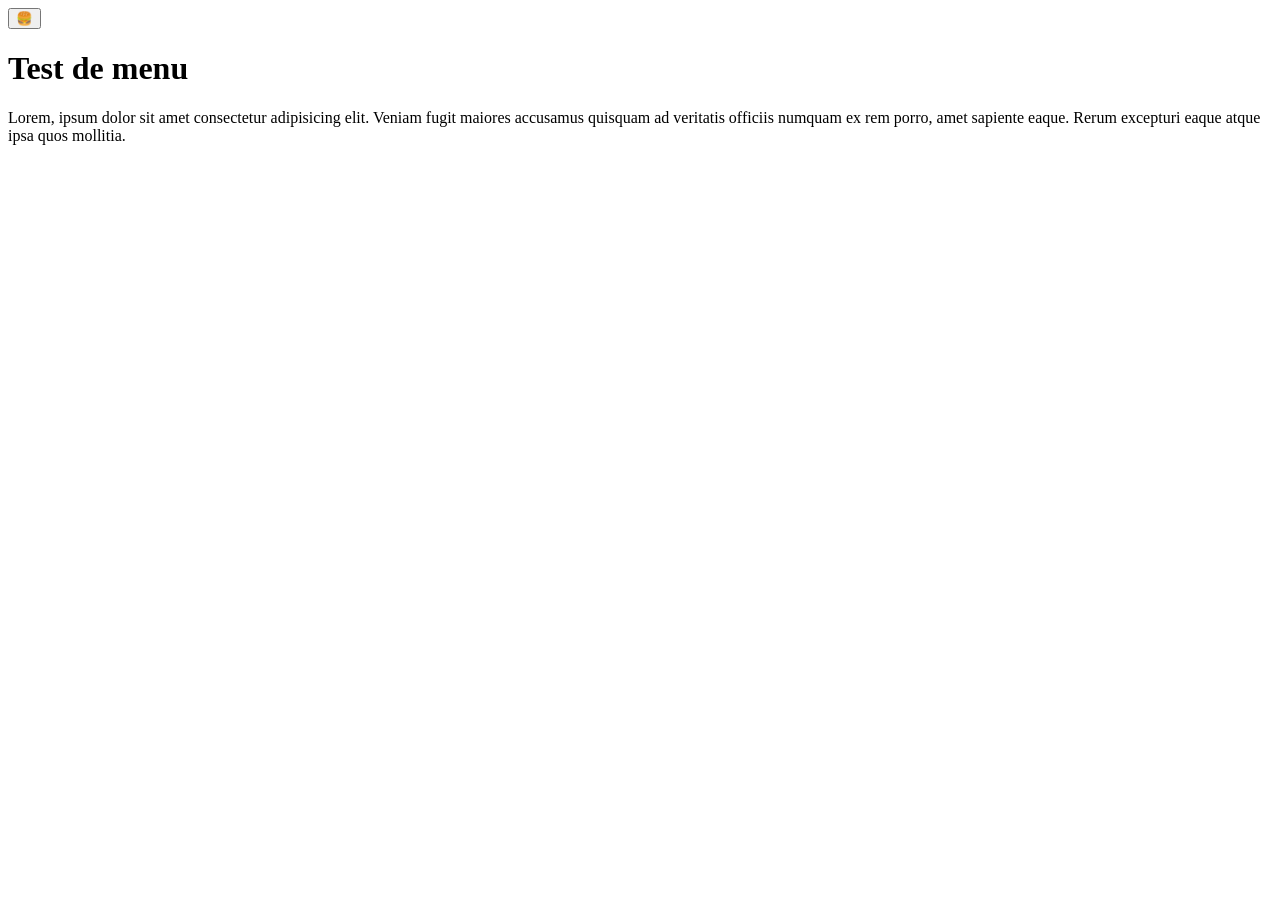
<file: index.html>
<!DOCTYPE html>
<html lang="fr">

<head>
  <meta charset="utf-8">
  <meta name="viewport" content="width=device-width, initial-scale=1">
  <title>Test de menu</title>
  <link rel="stylesheet" href="src/css/styles.css">
</head>

<body>
  <header class="header header--home">

    <!-- Menu principal -->
     <!-- Bouton qui ouvre le menu -->
    <button class="burger" type="button"  popovertarget="menu"aria-label="Menu">
      🍔
    </button>
<!-- popover  le navigateur l'ouvre et le ferme sans JavaScript -->
    <nav class="menu" id="menu" popover  aria-label="Main menu">
      <!-- Bouton de fermeture : popovertargetaction="hide" ferme seulement le menu.
       autofocus : le focus va sur ce bouton à l'ouverture -->
      <button class="menu__close burger burger--close"
       type="button"
       popovertarget= "menu" 
       popovertargetaction="hide" 
       aria-label="Close the menu"
       autofocus>
        🍔
      </button>
      <ul class="menu__list">
        <!-- Liens relatifs : index.html est à la racine, donc pas de ../ -->
        <li class="menu__item"><a class="menu__link" href="cats/index.html">Les chats</a>
          <ul>
            <li><a href="cats/chat-1.html">chat 1</a></li>
            <li><a href="cats/chat-2.html">chat 2</a></li>
          </ul>
        </li>
        <li class="menu__item"><a class="menu__link" href="dogs/index.html">Les chiens</a>
          <ul>
            <li><a href="dogs/chien-1.html">chien 1</a></li>
            <li><a href="dogs/chien-2.html">chien 2</a></li>
          </ul>
        </li>
      </ul>
    </nav>
    <!-- Fin du menu principal -->
  </header>

  <!-- Contenu principal de la page -->
  <main>
    <h1>Test de menu</h1>
    <p>
      Lorem, ipsum dolor sit amet consectetur adipisicing elit. Veniam fugit maiores accusamus quisquam ad veritatis
      officiis numquam ex rem porro, amet sapiente eaque. Rerum excepturi eaque atque ipsa quos mollitia.
    </p>
  </main>
  <!-- Fin du contenu principal -->

</body>

</html>
</file>
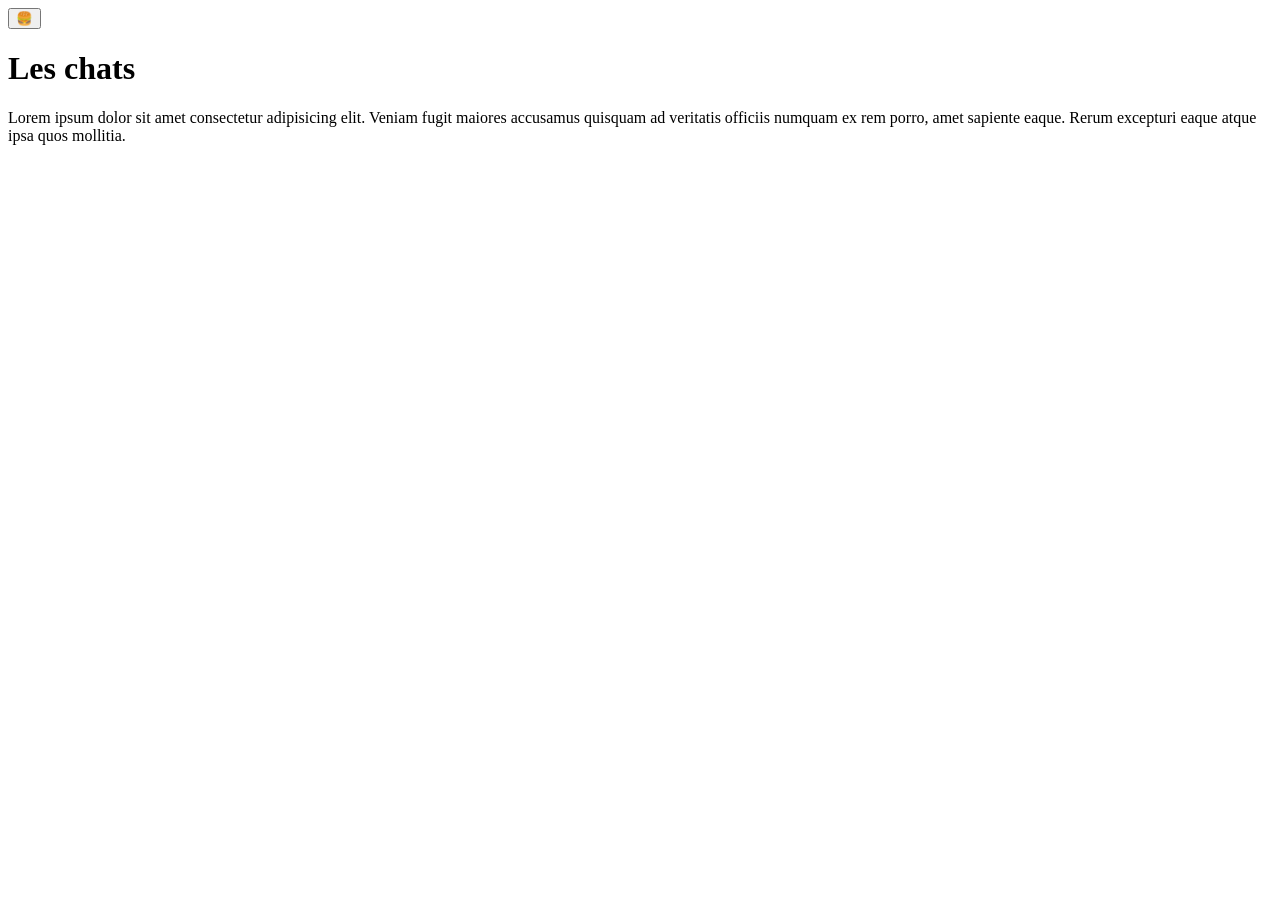
<file: cats/index.html>
<!DOCTYPE html>
<html lang="fr">

<head>
  <meta charset="utf-8">
  <meta name="viewport" content="width=device-width, initial-scale=1">
  <title>Les chats</title>
  <!-- La page est dans cats/ : on remonte d'un dossier avec ../ -->
  <link rel="stylesheet" href="../src/css/styles.css">
</head>

<body>
  <header class="header">

    <!-- Menu principal -->
    <button class="burger" type="button" popovertarget="menu" aria-label="Menu">
      🍔
    </button>
    <nav class="menu" id="menu" popover aria-label="Main menu">
      <button class="menu__close burger burger--close"
       type="button"
       popovertarget="menu"
       popovertargetaction="hide"
       aria-label="Close the menu"
       autofocus>
        🍔
      </button>
      <ul class="menu__list">
        <li class="menu__item"><a class="menu__link" href="index.html">Les chats</a>
          <ul>
            <li><a href="chat-1.html">chat 1</a></li>
            <li><a href="chat-2.html">chat 2</a></li>
          </ul>
        </li>
        <li class="menu__item"><a class="menu__link" href="../dogs/index.html">Les chiens</a>
          <ul>
            <li><a href="../dogs/chien-1.html">chien 1</a></li>
            <li><a href="../dogs/chien-2.html">chien 2</a></li>
          </ul>
        </li>
      </ul>
    </nav>
    <!-- Fin du menu principal -->
  </header>

  <main>
    <h1>Les chats</h1>
    <p>
      Lorem ipsum dolor sit amet consectetur adipisicing elit. Veniam fugit maiores accusamus quisquam ad veritatis
      officiis numquam ex rem porro, amet sapiente eaque. Rerum excepturi eaque atque ipsa quos mollitia.
    </p>
  </main>

</body>

</html>
</file>
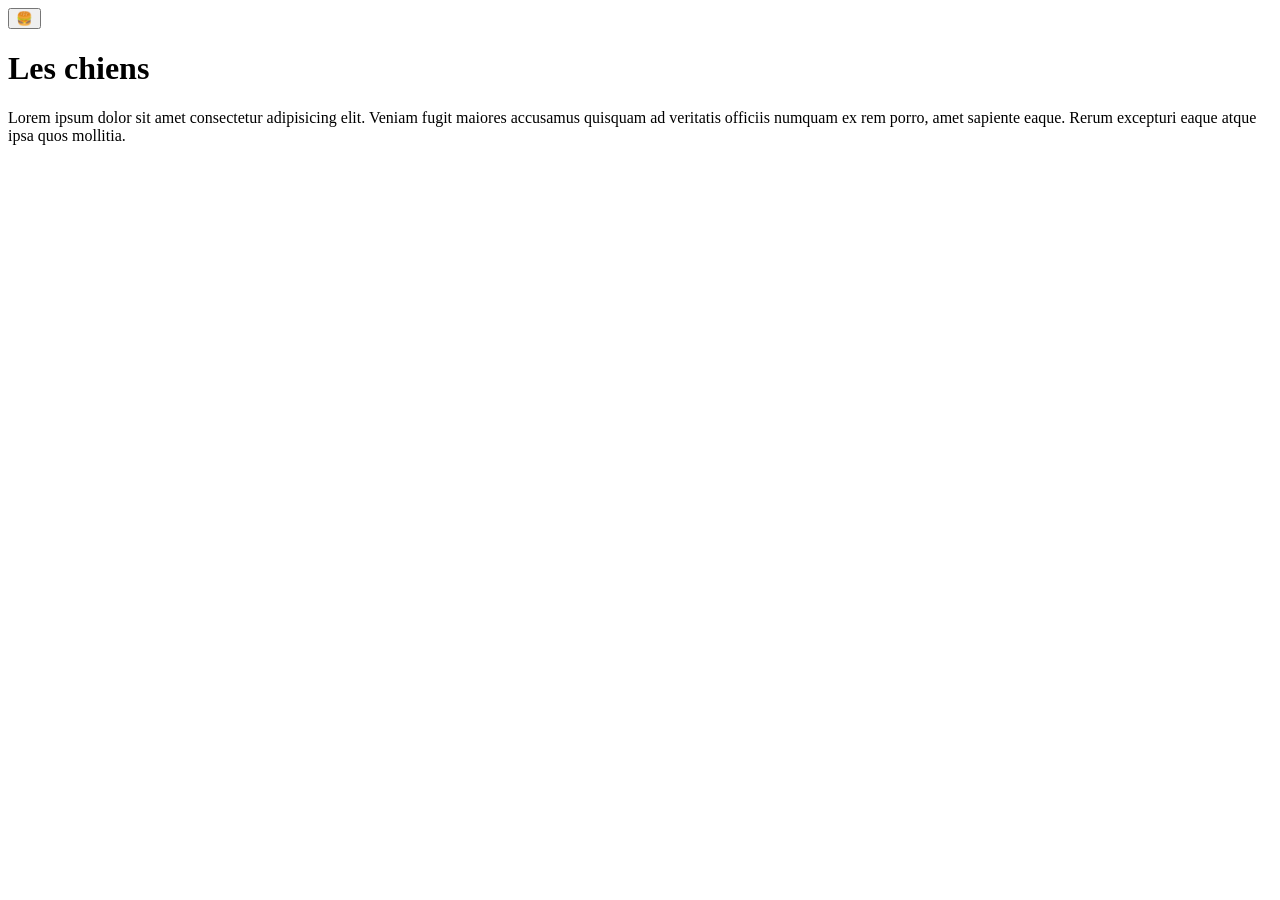
<file: dogs/index.html>
<!DOCTYPE html>
<html lang="fr">

<head>
  <meta charset="utf-8">
  <meta name="viewport" content="width=device-width, initial-scale=1">
  <title>Les chiens</title>
  <!-- La page est dans dogs/ : on remonte d'un dossier avec ../ -->
  <link rel="stylesheet" href="../src/css/styles.css">
</head>

<body>
  <header class="header">

    <!-- Menu principal -->
    <button class="burger" type="button" popovertarget="menu" aria-label="Menu">
      🍔
    </button>
    <nav class="menu" id="menu" popover aria-label="Main menu">
      <button class="menu__close burger burger--close"
       type="button"
       popovertarget="menu"
       popovertargetaction="hide"
       aria-label="Close the menu"
       autofocus>
        🍔
      </button>
      <ul class="menu__list">
        <li class="menu__item"><a class="menu__link" href="../cats/index.html">Les chats</a>
          <ul>
            <li><a href="../cats/chat-1.html">chat 1</a></li>
            <li><a href="../cats/chat-2.html">chat 2</a></li>
          </ul>
        </li>
        <li class="menu__item"><a class="menu__link" href="index.html">Les chiens</a>
          <ul>
            <li><a href="chien-1.html">chien 1</a></li>
            <li><a href="chien-2.html">chien 2</a></li>
          </ul>
        </li>
      </ul>
    </nav>
    <!-- Fin du menu principal -->
  </header>

  <main>
    <h1>Les chiens</h1>
    <p>
      Lorem ipsum dolor sit amet consectetur adipisicing elit. Veniam fugit maiores accusamus quisquam ad veritatis
      officiis numquam ex rem porro, amet sapiente eaque. Rerum excepturi eaque atque ipsa quos mollitia.
    </p>
  </main>

</body>

</html>
</file>
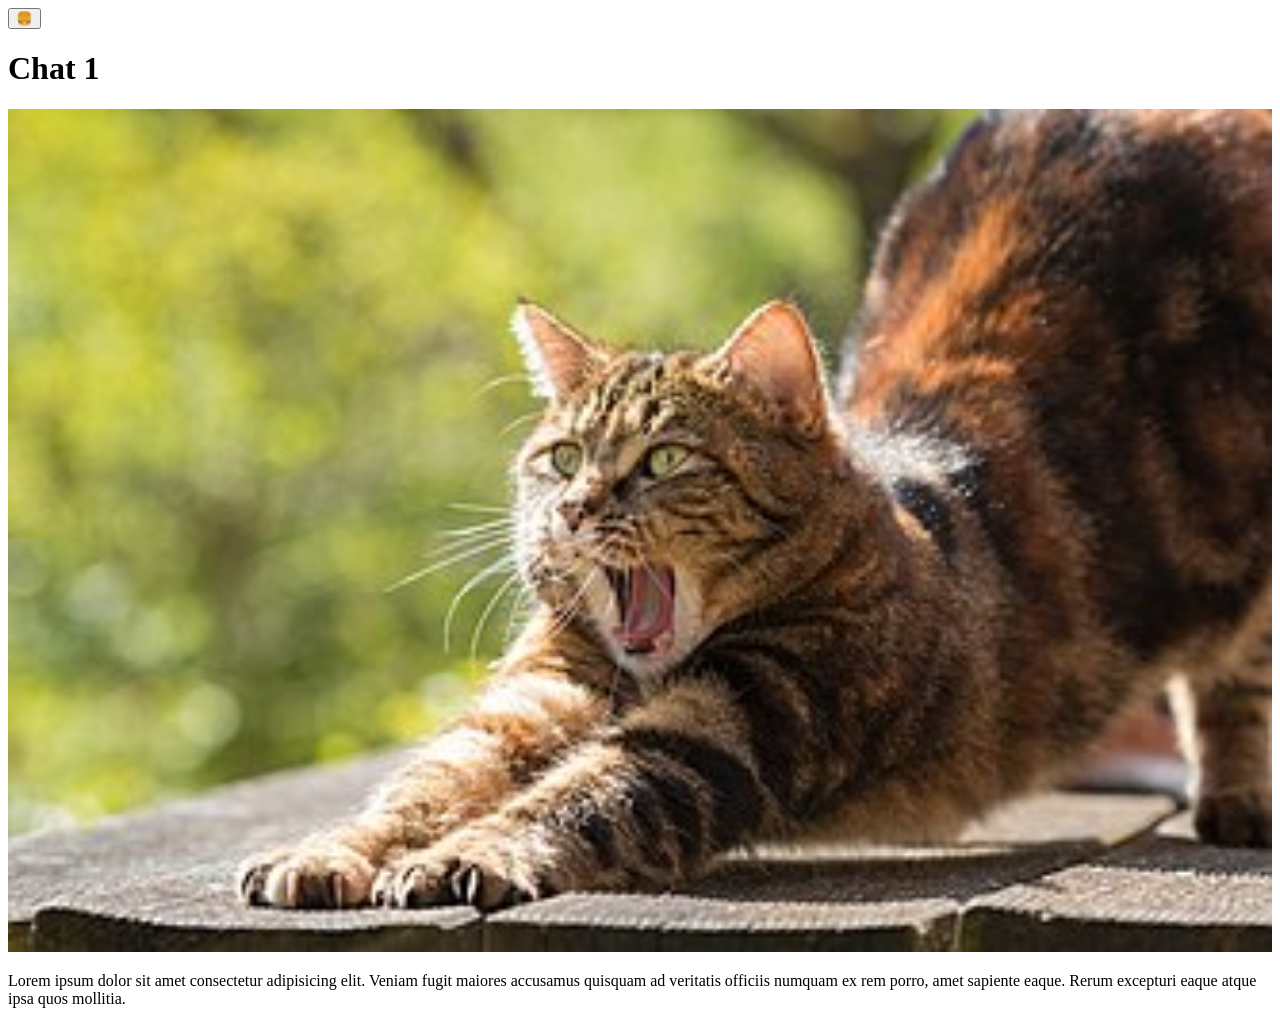
<file: cats/chat-1.html>
<!DOCTYPE html>
<html lang="fr">

<head>
  <meta charset="utf-8">
  <meta name="viewport" content="width=device-width, initial-scale=1">
  <title>Chat 1</title>
  <!-- La page est dans cats/ : on remonte d'un dossier avec ../ -->
  <link rel="stylesheet" href="../src/css/styles.css">
</head>

<body>
  <header class="header">

    <!-- Menu principal -->
    <button class="burger" type="button" popovertarget="menu" aria-label="Menu">
      🍔
    </button>
    <nav class="menu" id="menu" popover aria-label="Main menu">
      <button class="menu__close burger burger--close"
       type="button"
       popovertarget="menu"
       popovertargetaction="hide"
       aria-label="Close the menu"
       autofocus>
        🍔
      </button>
      <ul class="menu__list">
        <li class="menu__item"><a class="menu__link" href="index.html">Les chats</a>
          <ul>
            <li><a href="chat-1.html">chat 1</a></li>
            <li><a href="chat-2.html">chat 2</a></li>
          </ul>
        </li>
        <li class="menu__item"><a class="menu__link" href="../dogs/index.html">Les chiens</a>
          <ul>
            <li><a href="../dogs/chien-1.html">chien 1</a></li>
            <li><a href="../dogs/chien-2.html">chien 2</a></li>
          </ul>
        </li>
      </ul>
    </nav>
    <!-- Fin du menu principal -->
  </header>

  <main>
    <h1>Chat 1</h1>
    <img class="media media--fullwidth" src="../public/img/cats/Cat_yawning_in_park.jpg" alt="Chat qui baille">
    <p>
      Lorem ipsum dolor sit amet consectetur adipisicing elit. Veniam fugit maiores accusamus quisquam ad veritatis
      officiis numquam ex rem porro, amet sapiente eaque. Rerum excepturi eaque atque ipsa quos mollitia.
    </p>
  </main>

</body>

</html>
</file>
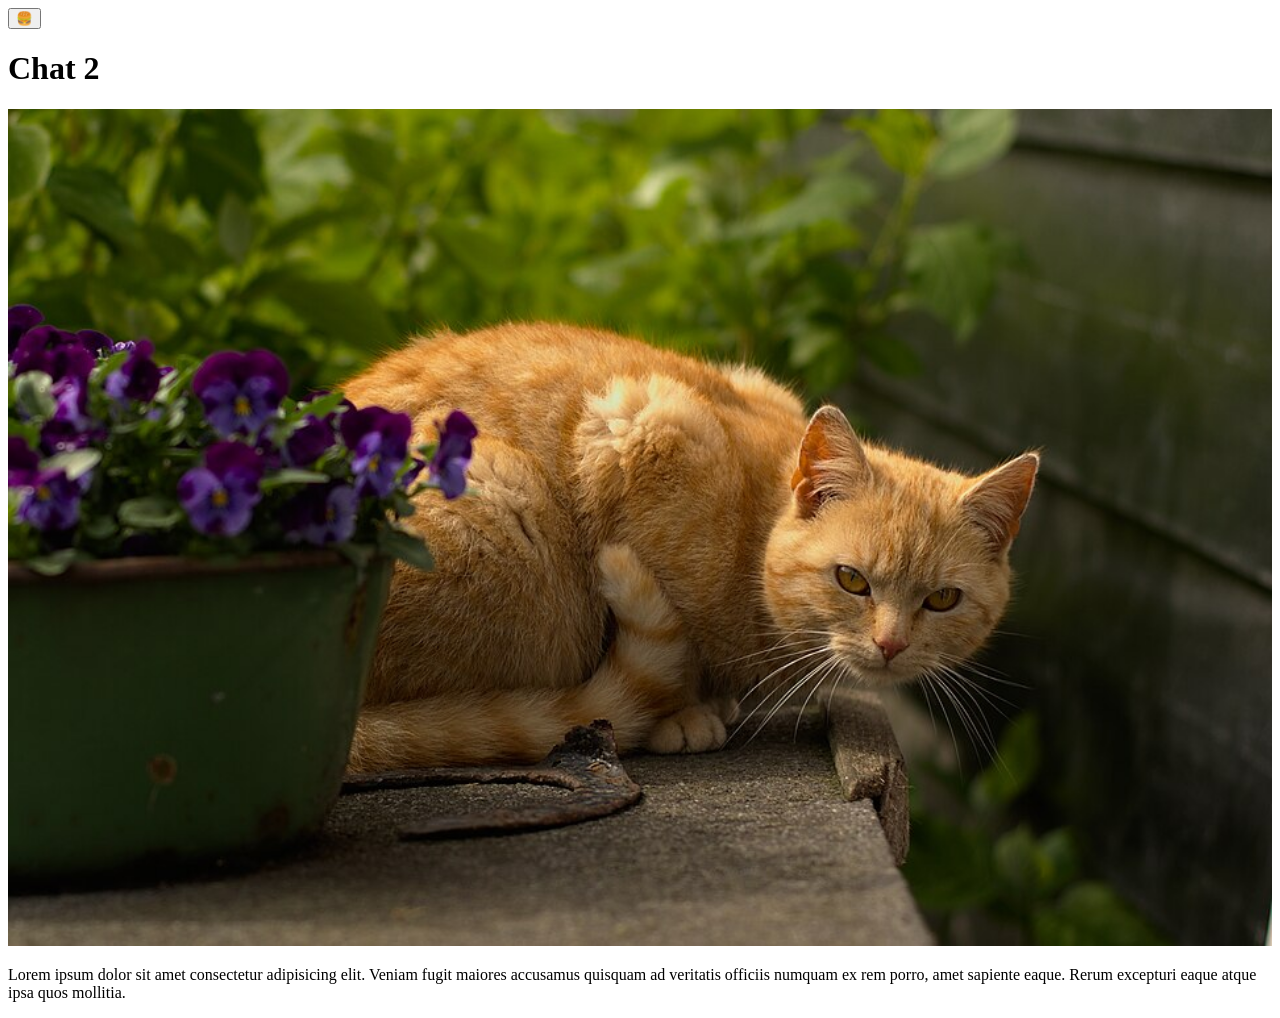
<file: cats/chat-2.html>
<!DOCTYPE html>
<html lang="fr">

<head>
  <meta charset="utf-8">
  <meta name="viewport" content="width=device-width, initial-scale=1">
  <title>Chat 2</title>
  <!-- La page est dans cats/ : on remonte d'un dossier avec ../ -->
  <link rel="stylesheet" href="../src/css/styles.css">
</head>

<body>
  <header class="header">

    <!-- Menu principal -->
    <button class="burger" type="button" popovertarget="menu" aria-label="Menu">
      🍔
    </button>
    <nav class="menu" id="menu" popover aria-label="Main menu">
      <button class="menu__close burger burger--close"
       type="button"
       popovertarget="menu"
       popovertargetaction="hide"
       aria-label="Close the menu"
       autofocus>
        🍔
      </button>
      <ul class="menu__list">
        <li class="menu__item"><a class="menu__link" href="index.html">Les chats</a>
          <ul>
            <li><a href="chat-1.html">chat 1</a></li>
            <li><a href="chat-2.html">chat 2</a></li>
          </ul>
        </li>
        <li class="menu__item"><a class="menu__link" href="../dogs/index.html">Les chiens</a>
          <ul>
            <li><a href="../dogs/chien-1.html">chien 1</a></li>
            <li><a href="../dogs/chien-2.html">chien 2</a></li>
          </ul>
        </li>
      </ul>
    </nav>
    <!-- Fin du menu principal -->
  </header>

  <main>
    <h1>Chat 2</h1>
    <img class="media media--fullwidth" src="../public/img/cats/Cautious_Tabby_Red_Cat.jpg" alt="Chat tigré roux méfiant">
    <p>
      Lorem ipsum dolor sit amet consectetur adipisicing elit. Veniam fugit maiores accusamus quisquam ad veritatis
      officiis numquam ex rem porro, amet sapiente eaque. Rerum excepturi eaque atque ipsa quos mollitia.
    </p>
  </main>

</body>

</html>
</file>
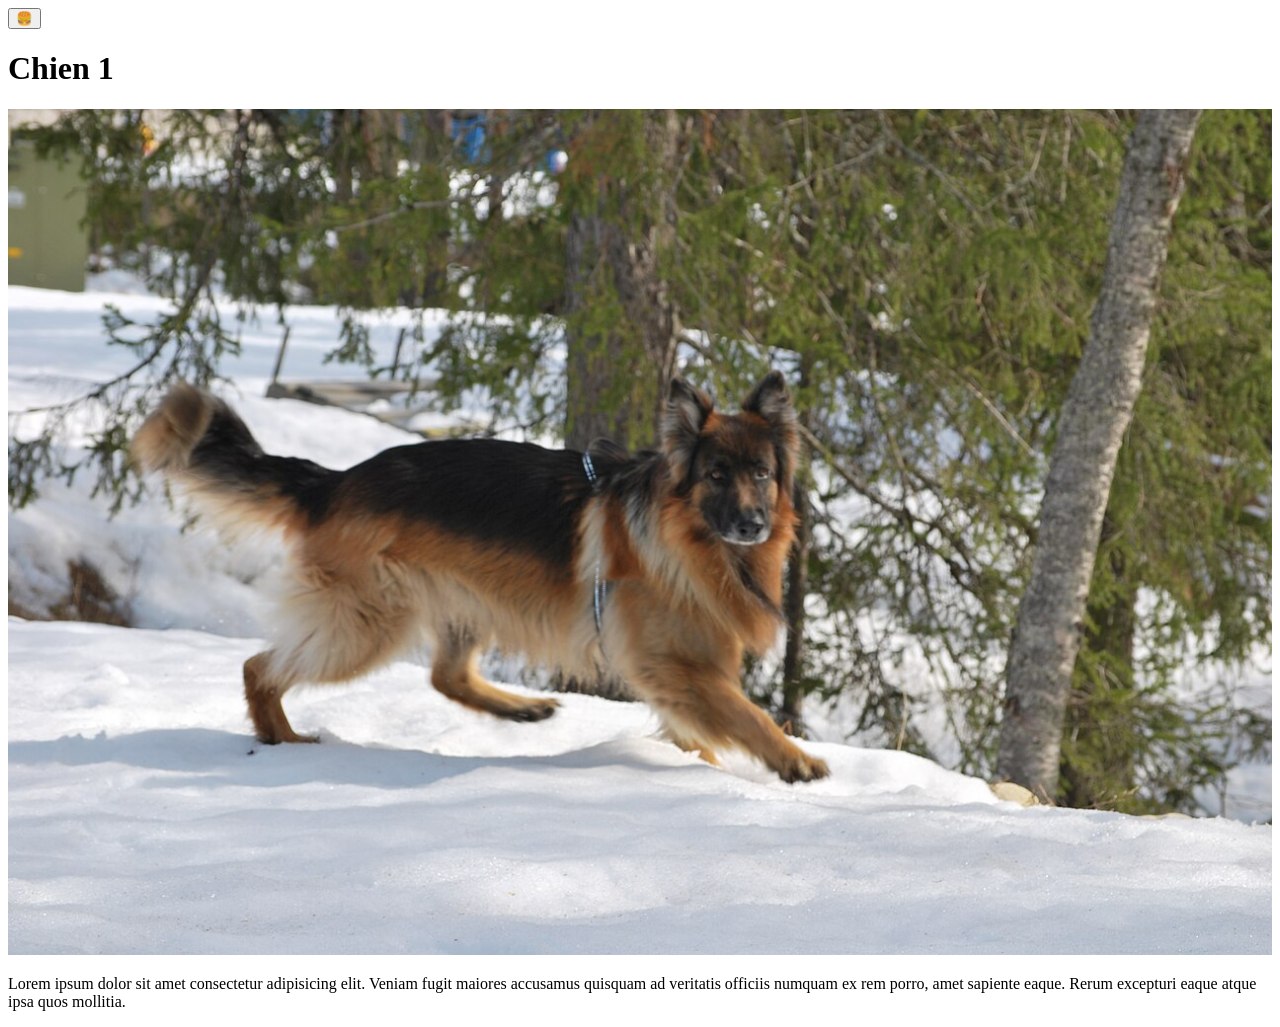
<file: dogs/chien-1.html>
<!DOCTYPE html>
<html lang="fr">

<head>
  <meta charset="utf-8">
  <meta name="viewport" content="width=device-width, initial-scale=1">
  <title>Chien 1</title>
  <!-- La page est dans dogs/ : on remonte d'un dossier avec ../ -->
  <link rel="stylesheet" href="../src/css/styles.css">
</head>

<body>
  <header class="header">

    <!-- Menu principal -->
    <button class="burger" type="button" popovertarget="menu" aria-label="Menu">
      🍔
    </button>
    <nav class="menu" id="menu" popover aria-label="Main menu">
      <button class="menu__close burger burger--close"
       type="button"
       popovertarget="menu"
       popovertargetaction="hide"
       aria-label="Close the menu"
       autofocus>
        🍔
      </button>
      <ul class="menu__list">
        <li class="menu__item"><a class="menu__link" href="../cats/index.html">Les chats</a>
          <ul>
            <li><a href="../cats/chat-1.html">chat 1</a></li>
            <li><a href="../cats/chat-2.html">chat 2</a></li>
          </ul>
        </li>
        <li class="menu__item"><a class="menu__link" href="index.html">Les chiens</a>
          <ul>
            <li><a href="chien-1.html">chien 1</a></li>
            <li><a href="chien-2.html">chien 2</a></li>
          </ul>
        </li>
      </ul>
    </nav>
    <!-- Fin du menu principal -->
  </header>

  <main>
    <h1>Chien 1</h1>
    <img class="media media--fullwidth" src="../public/img/dogs/German_shepherd_(5781199120).jpg" alt="Berger allemand">
    <p>
      Lorem ipsum dolor sit amet consectetur adipisicing elit. Veniam fugit maiores accusamus quisquam ad veritatis
      officiis numquam ex rem porro, amet sapiente eaque. Rerum excepturi eaque atque ipsa quos mollitia.
    </p>
  </main>

</body>

</html>
</file>
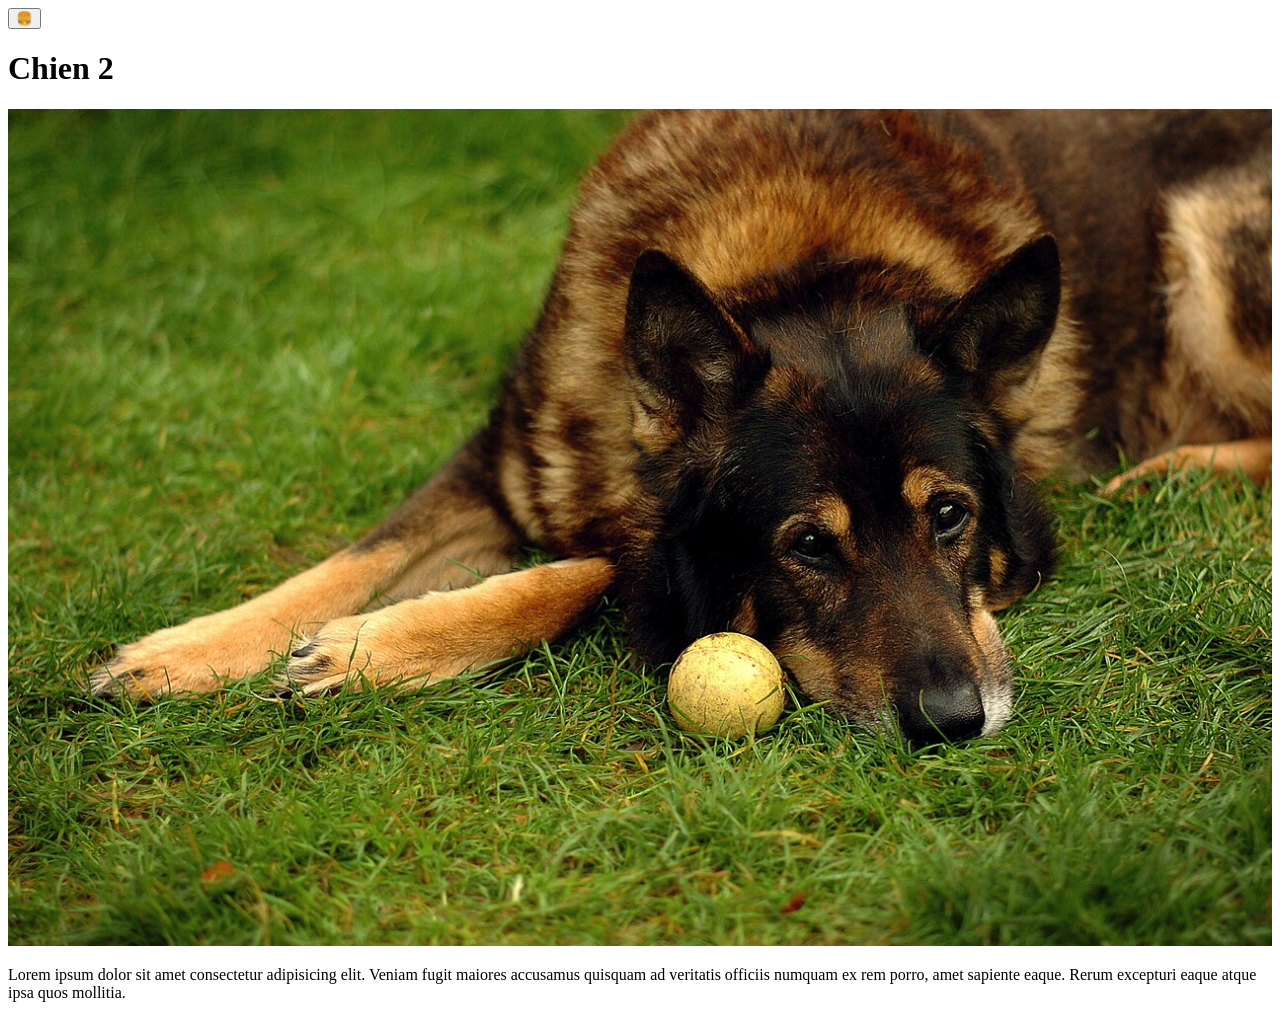
<file: dogs/chien-2.html>
<!DOCTYPE html>
<html lang="fr">

<head>
  <meta charset="utf-8">
  <meta name="viewport" content="width=device-width, initial-scale=1">
  <title>Chien 2</title>
  <!-- La page est dans dogs/ : on remonte d'un dossier avec ../ -->
  <link rel="stylesheet" href="../src/css/styles.css">
</head>

<body>
  <header class="header">

    <!-- Menu principal -->
    <button class="burger" type="button" popovertarget="menu" aria-label="Menu">
      🍔
    </button>
    <nav class="menu" id="menu" popover aria-label="Main menu">
      <button class="menu__close burger burger--close"
       type="button"
       popovertarget="menu"
       popovertargetaction="hide"
       aria-label="Close the menu"
       autofocus>
        🍔
      </button>
      <ul class="menu__list">
        <li class="menu__item"><a class="menu__link" href="../cats/index.html">Les chats</a>
          <ul>
            <li><a href="../cats/chat-1.html">chat 1</a></li>
            <li><a href="../cats/chat-2.html">chat 2</a></li>
          </ul>
        </li>
        <li class="menu__item"><a class="menu__link" href="index.html">Les chiens</a>
          <ul>
            <li><a href="chien-1.html">chien 1</a></li>
            <li><a href="chien-2.html">chien 2</a></li>
          </ul>
        </li>
      </ul>
    </nav>
    <!-- Fin du menu principal -->
  </header>

  <main>
    <h1>Chien 2</h1>
    <img class="media media--fullwidth" src="../public/img/dogs/German_shepherd_wanting_to_play.JPG" alt="Berger allemand qui veut jouer">
    <p>
      Lorem ipsum dolor sit amet consectetur adipisicing elit. Veniam fugit maiores accusamus quisquam ad veritatis
      officiis numquam ex rem porro, amet sapiente eaque. Rerum excepturi eaque atque ipsa quos mollitia.
    </p>
  </main>

</body>

</html>
</file>
<file: src/css/styles.css>
/* Menu en plein écran */
.menu {
width: 100%;
height: 100%;
border: 0;
}
/* Pas de scroll quand le menu est ouvert */
html:has(.menu:popover-open) {
overflow: hidden;
}
/* Curseur en forme de main */
.burger {
cursor: pointer;
}
/* Animation de 400ms, menu invisible au départ */
.menu {
 transition: 400ms allow-discrete;
 opacity: 0;
}
/* Menu ouvert : visible */
.menu:popover-open {
opacity: 1;
}
/* Début de l'animation : invisible */
@starting-style {
.menu:popover-open {
 opacity: 0;
    }
}
/* Début de la rotation : bouton droit */
@starting-style {
.menu:popover-open .burger--close {
transform: none;
    }
}
/* Le bouton tourne de 90° */
.menu:popover-open .burger--close {
 transform: rotate(90deg);
 transition: 400ms;
}
/* Pas d'animation si l'utilisateur ne veut pas de mouvement */
@media (prefers-reduced-motion: reduce) {
.menu,
.menu .burger--close {
    transition: none;
  }
}
/* Image sur toute la largeur */
.media--fullwidth {
  width: 100%;
  height: auto;
}
/* Icônes du menu : chemin relatif depuis src/css/, donc ../../ pour remonter à la racine */
nav>ul>li>a::before {
  content: url("../../public/icones/bag-plus.svg");
}
nav>ul>li>ul>li>a::before {
  content: url("../../public/icones/archive.svg");
}
</file>
